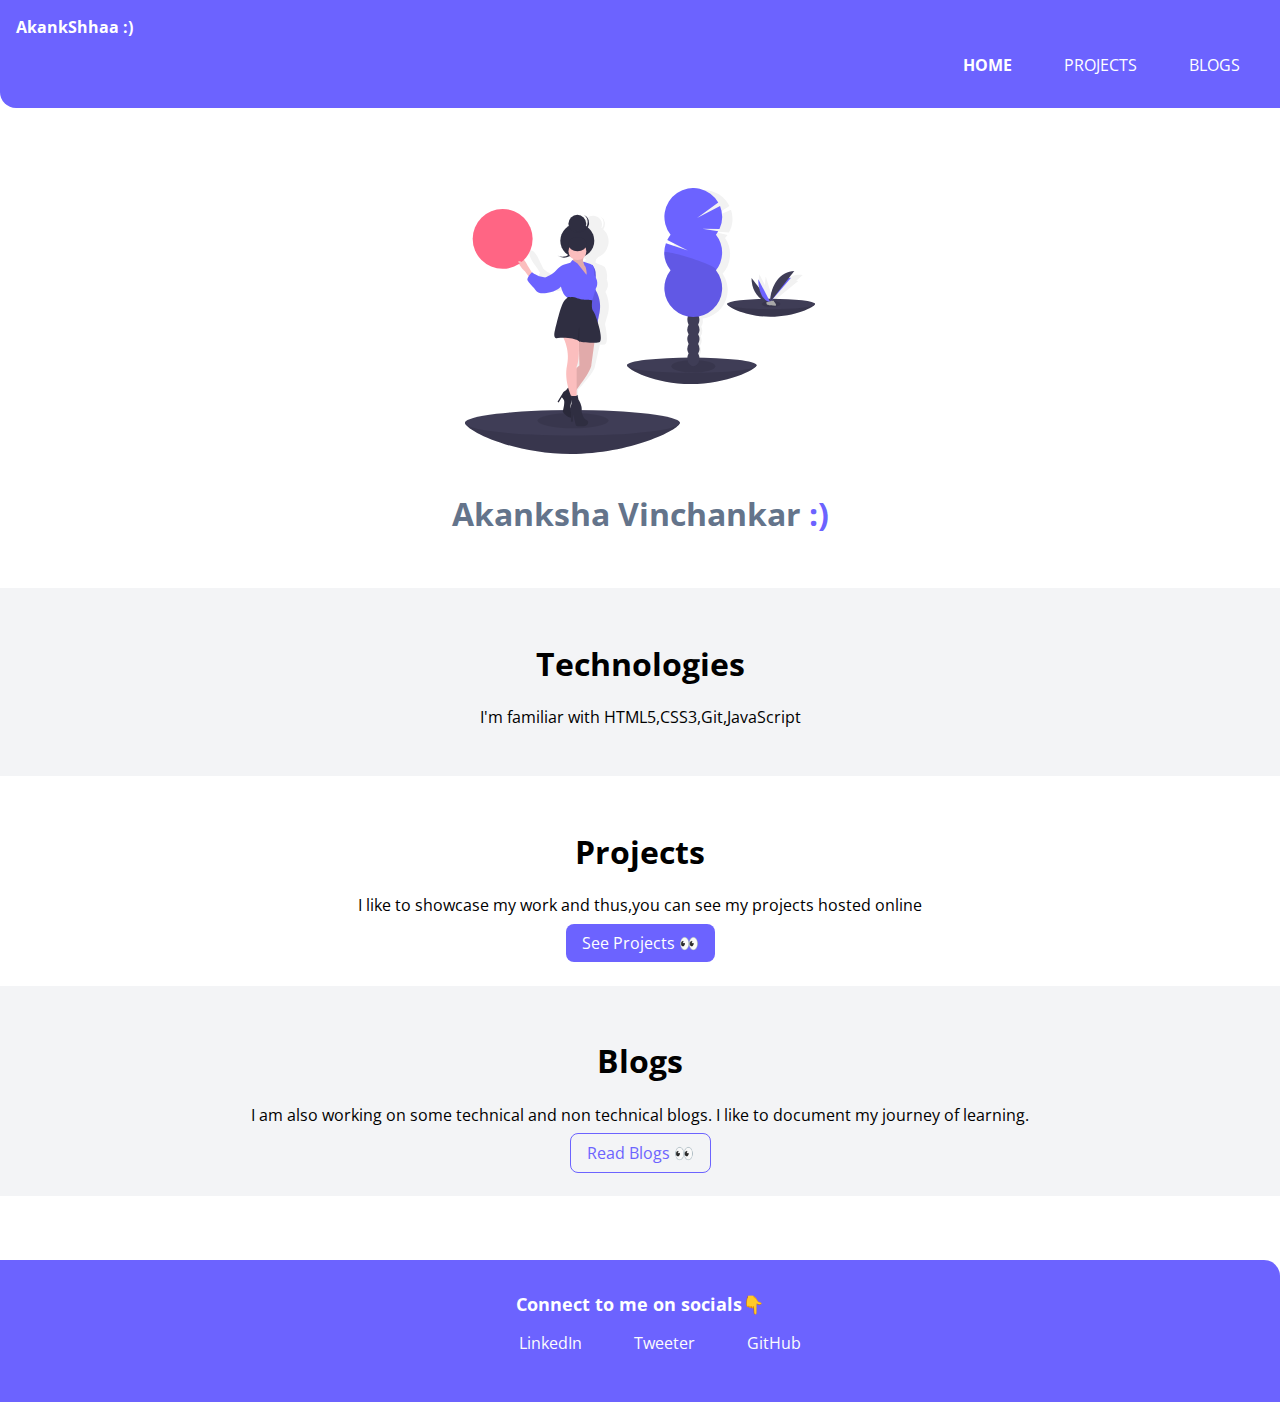
<file: index.html>
<!DOCTYPE html>
<html lang="en">
<head>
    <meta charset="UTF-8">
    <meta http-equiv="X-UA-Compatible" content="IE=edge">
    <meta name="viewport" content="width=device-width, initial-scale=1.0">
    <title>Akanksha Vinchankar</title>
    <link href="style.css" rel="stylesheet"/>
</head>
<body>
    <nav class="navigation container">
        <div class="nav-brand">AkankShhaa :)</div>
        <ul class="list-non-bullet nav-pills">
            <li class="list-item-inline">
                <a class="link link-active" href="/">HOME</a>
            </li>
            <li class="list-item-inline">
                <a class="link" href="/projects.html">PROJECTS</a>
            </li>
            <li class="list-item-inline">
                <a class="link" href="/blogs.html">BLOGS</a>
            </li>
        </ul>
    </nav>

    <header class="hero">
        <img class="hero-img" src="images/image1.svg"/>
        <h1 class="hero-heading">Akanksha Vinchankar <span class="heading-inverted">:)</span></h1>
    </header>

    <section class="section ow">
        <div class="container container-centre">
            <h1>Technologies</h1>
            <p>I'm familiar with HTML5,CSS3,Git,JavaScript</p>
        </div>
       
    </section>

    <section class="section">
        <div class="container container-centre">
            <h1>Projects</h1>
            <p>I like to showcase my work and thus,you can see my projects hosted online</p>
            <a class="link primary-link" href="projects.html">See Projects 👀</a>
        </div>
       
    </section>

    <section class="section ow">
        <div class="container container-centre">
            <h1>Blogs</h1>
            <p>I am also working on some technical and non technical blogs. I like to document my journey of learning.</p>
            <a class="link secondary-link" href="blogs.html"l>Read Blogs 👀</a>
        </div>
     
       
    </section>
</div>
<div style="height: 4rem;"></div>
<!-- 
    <h2>@FOOTER</h2> -->
    <footer class="footer">
        <div class="footer-header">Connect to me on socials👇</div>
           <ul class="social-links list-non-bullet">
            <li class="list-item-inline">
                <a class="link" href="/">LinkedIn</a>
             
            </li>
            <li class="list-item-inline">
                <a class="link"  href="/">Tweeter</a>
            </li>
            <li class="list-item-inline">
                <a class="link"  href="/">GitHub</a>
            </li>

        </ul> 
        
    </footer>

<!-- </div> -->

</body>
</html>
</file>
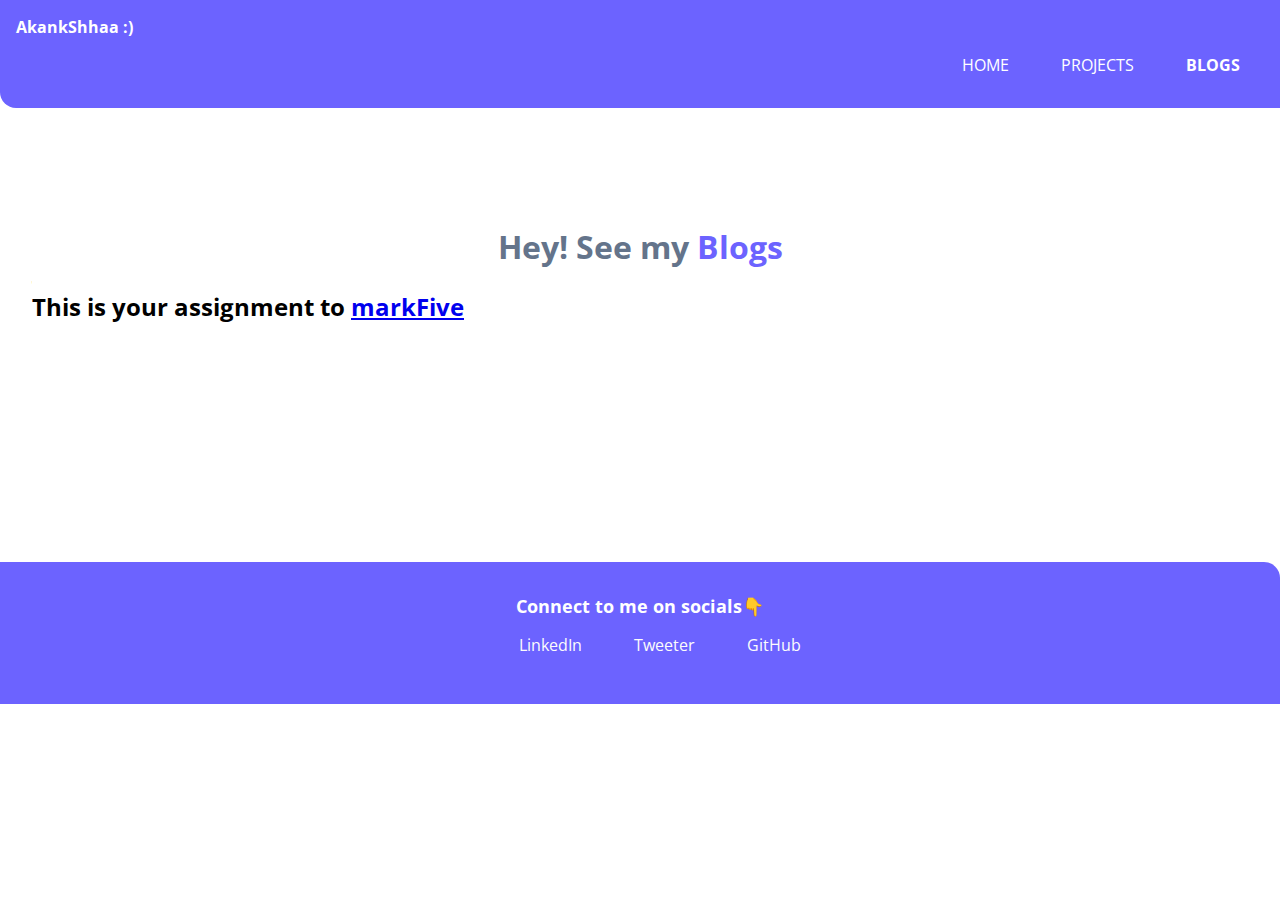
<file: blogs.html>
<!DOCTYPE html>
<html lang="en">
<head>
    <meta charset="UTF-8">
    <meta http-equiv="X-UA-Compatible" content="IE=edge">
    <meta name="viewport" content="width=device-width, initial-scale=1.0">
    <title>Blogs</title>
    <link href="style.css" rel="stylesheet"/>
</head>
<body>
    <nav class="navigation container">
        <div class="nav-brand">AkankShhaa :)</div>
        <ul class="list-non-bullet nav-pills">
            <li class="list-item-inline">
                <a class="link" href="/">HOME</a>
            </li>
            <li class="list-item-inline">
                <a class="link" href="/projects.html">PROJECTS</a>
            </li>
            <li class="list-item-inline">
                <a class="link  link-active" href="/blogs.html">BLOGS</a>
            </li>
        </ul>
    </nav>

    <header class="hero">
        <h1 class="hero-heading">Hey! See my<span class="heading-inverted"> Blogs</span></h1>
        <h2>This is your assignment to <a href="/">markFive</a></h2>
    </header> 

    <div style="height: 11.7rem;"></div>
<!-- 
    <h2>@FOOTER</h2> -->
    <footer class="footer">
        <div class="footer-header">Connect to me on socials👇</div>
           <ul class="social-links list-non-bullet">
            <li class="list-item-inline">
                <a class="link" href="/">LinkedIn</a>
             
            </li>
            <li class="list-item-inline">
                <a class="link"  href="/">Tweeter</a>
            </li>
            <li class="list-item-inline">
                <a class="link"  href="/">GitHub</a>
            </li>

        </ul> 
        
    </footer>
   
</body>
</html>
</file>
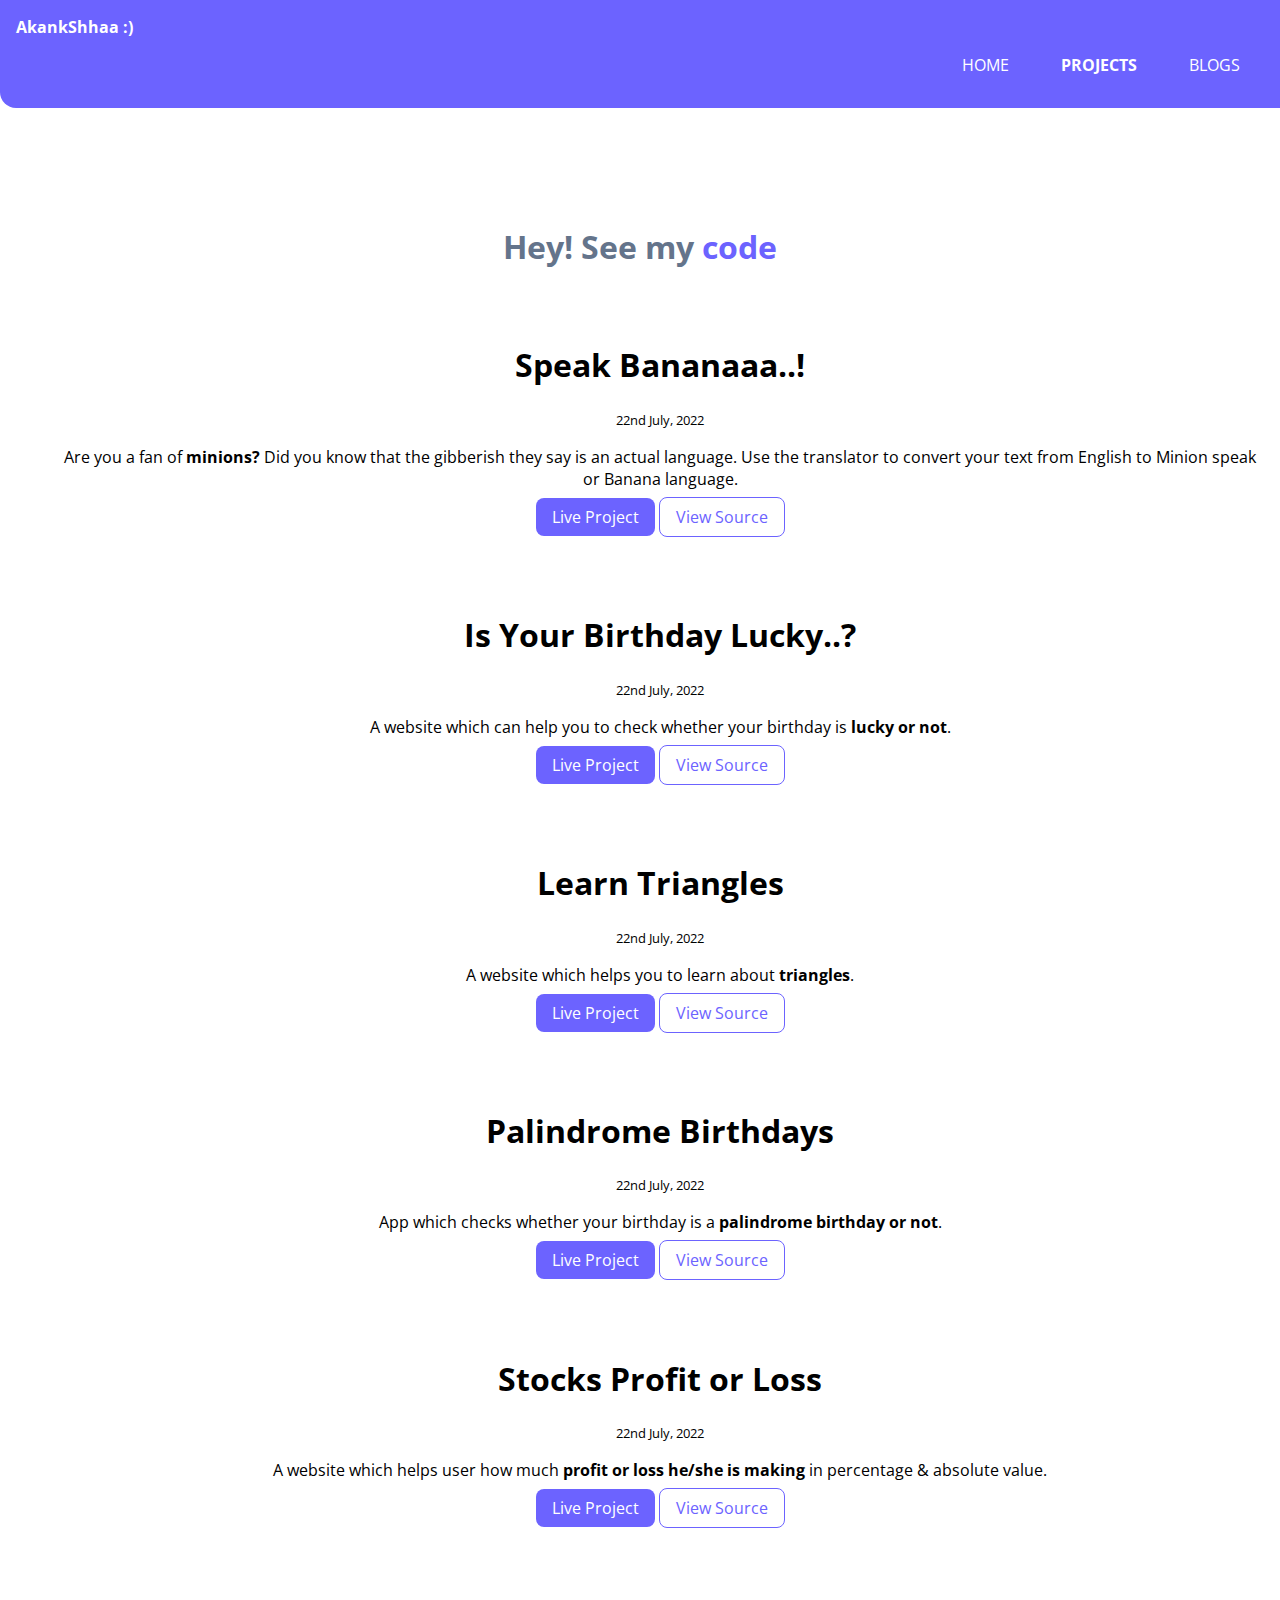
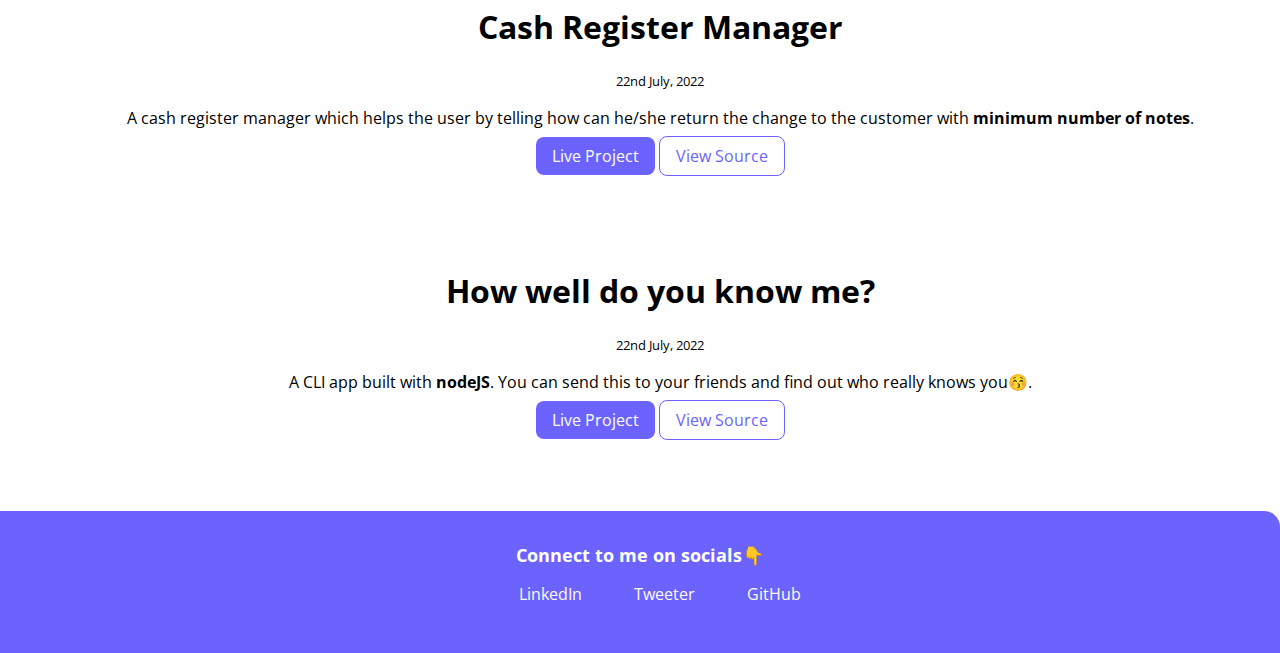
<file: projects.html>
<!DOCTYPE html>
<html lang="en">
<head>
    <meta charset="UTF-8">
    <meta http-equiv="X-UA-Compatible" content="IE=edge">
    <meta name="viewport" content="width=device-width, initial-scale=1.0">
    <title>Projects</title>
    <link href="style.css" rel="stylesheet"/>
</head>
<body>
    <nav class="navigation container">
        <div class="nav-brand">AkankShhaa :)</div>
        <ul class="list-non-bullet nav-pills">
            <li class="list-item-inline">
                <a class="link" href="/">HOME</a>
            </li>
            <li class="list-item-inline">
                <a class="link link-active" href="/projects.html">PROJECTS</a>
            </li>
            <li class="list-item-inline">
                <a class="link" href="/blogs.html">BLOGS</a>
            </li>
        </ul>
    </nav>

    <header class="hero">
        <!-- <img class="hero-img" src="images/image1.svg"/> -->
        <h1 class="hero-heading">Hey! See my <span class="heading-inverted">code</span></h1>
    </header>

    <div class="container container-centre">
    <ul class="list-non-bullet">

        <li>
            
            <h1>
                Speak Bananaaa..!
            </h1>
            <small>22nd July, 2022</small>
            <p>Are you a fan of <strong>minions?</strong> Did you know that the gibberish they say is an actual language. Use the
                translator to convert your text from English to Minion speak or Banana language.</p>

                <a class="link primary-link" href="/">Live Project</a>
                <a class="link secondary-link" href="/">View Source</a>

        </li>

        <div style="height: 4rem;"></div>
        <li>
            
            <h1>
                Is Your Birthday Lucky..?

            </h1>
            <small>22nd July, 2022</small>
            <p>A website which can help you to check whether your birthday is <strong>lucky or not</strong>.</p>

                <a class="link primary-link" href="/">Live Project</a>
                <a class="link secondary-link" href="/">View Source</a>

        </li>

        <div style="height: 4rem;"></div>

        <li>
            
            <h1>
                Learn Triangles
            </h1>
            <small>22nd July, 2022</small>
            <p>A website which helps you to learn about <strong>triangles</strong>.</p>

                <a class="link primary-link" href="/">Live Project</a>
                <a class="link secondary-link" href="/">View Source</a>

        </li>


        <div style="height: 4rem;"></div>

        <li>
            
            <h1>
                Palindrome Birthdays
            </h1>
            <small>22nd July, 2022</small>
            <p>App which checks whether your birthday is a <strong>palindrome birthday or not</strong>.</p>

                <a class="link primary-link" href="/">Live Project</a>
                <a class="link secondary-link" href="/">View Source</a>

        </li>

        <div style="height: 4rem;"></div>

        <li>
            
            <h1>
                Stocks Profit or Loss
            </h1>
            <small>22nd July, 2022</small>
            <p>A website which helps user how much <strong>profit or loss he/she is making</strong> in percentage & absolute value.</p>

                <a class="link primary-link" href="/">Live Project</a>
                <a class="link secondary-link" href="/">View Source</a>

        </li>


        <div style="height: 4rem;"></div>
        <li>
            
            <h1>
                Cash Register Manager
            </h1>
            <small>22nd July, 2022</small>
            <p>A cash register manager which helps the user by telling how can he/she return the change to the customer with <strong>minimum number of notes</strong>.<p>

                <a class="link primary-link" href="/">Live Project</a>
                <a class="link secondary-link" href="/">View Source</a>

        </li>

        <div style="height: 4rem;"></div>

        <li>
            
            <h1>
                How well do you know me?
            </h1>
            <small>22nd July, 2022</small>
            <p>A CLI app built with <strong>nodeJS</strong>. You can send this to your friends and find out who really knows you😚.<p>

                <a class="link primary-link" href="/">Live Project</a>
                <a class="link secondary-link" href="/">View Source</a>

        </li>
    </div>
    <div style="height: 4rem;"></div>
    </ul>
    <!-- <h2>@FOOTER</h2> -->
    <footer class="footer">
        <div class="footer-header">Connect to me on socials👇</div>
           <ul class="social-links list-non-bullet">
            <li class="list-item-inline">
                <a class="link" href="/">LinkedIn</a>
             
            </li>
            <li class="list-item-inline">
                <a class="link"  href="/">Tweeter</a>
            </li>
            <li class="list-item-inline">
                <a class="link"  href="/">GitHub</a>
            </li>

        </ul> 
        
    </footer>
</body>
</html>
</file>
<file: style.css>
@import url('https://fonts.googleapis.com/css2?family=Open+Sans&display=swap');

:root {
    --primary-color: #6C63FF;
    --off-white: #f3f4f6;
    --dark-gray: #64748b;
}

body {
    font-family: 'Open Sans', sans-serif;
    margin: 0%;
    /* color:red; */
}

hr {
    margin: 3rem 0rem;
}


.container {
    /* padding-left:1rem;
    padding-right:1rem;   */
    padding: 0rem 1rem;
    
}

.container-centre {
    max-width: auto;
    margin: auto;
    text-align: center;
}

.link {
    text-decoration: none;
    padding: 0.5rem 1rem;
    /* margin-top: 1rem;
    margin-bottom: 1rem; */
}

.primary-link {
    color: white;
    background-color: var(--primary-color);
    border-radius: 0.5rem;
}

.secondary-link {
    color: var(--primary-color);
    border-radius: 0.5rem;
    border: 1px solid var(--primary-color);
}

.list-non-bullet {
    list-style: none;
}

.list-item-inline {
    display: inline;
    padding: 0rem 0.5rem;
}

.navigation {
    background-color: var(--primary-color);
    color: white;
    padding: 1rem;
    border-bottom-left-radius: 1rem;
}

.navigation .nav-brand {
    font-weight: bold;

}

.navigation .nav-pills {
    text-align: right;
}

/* .navigation a{ 
    color: white;
} */

.navigation .link {
    color: white;
}

.navigation .link-active {
    font-weight: bold;
}

.hero {
    padding: 2rem;
    padding-top: 5rem;

}

.hero .hero-img {
    max-width: 350px;
    display: block;
    margin: auto;
}

.hero .hero-heading {
    padding-top: 1rem;
    color: var(--dark-gray);
    text-align: center;
}

.hero .hero-heading .heading-inverted {
    color: var(--primary-color);
}

.section{
    padding: 2rem;
    
}

.section h1 {
    text-align: center;
    
}


.ow{
    background-color: var(--off-white);
}

footer{
    background-color: var(--primary-color);
    /* padding:2rem 1rem ; */
    padding: 2rem;
    margin-bottom: 0%;
    text-align: center;
    color: white;
    border-top-right-radius: 1rem;
}

.footer .link{
    color: rgb(252, 252, 252);
}

.footer .footer-header{
    font-weight: bold;
    font-size: large;
}
</file>
